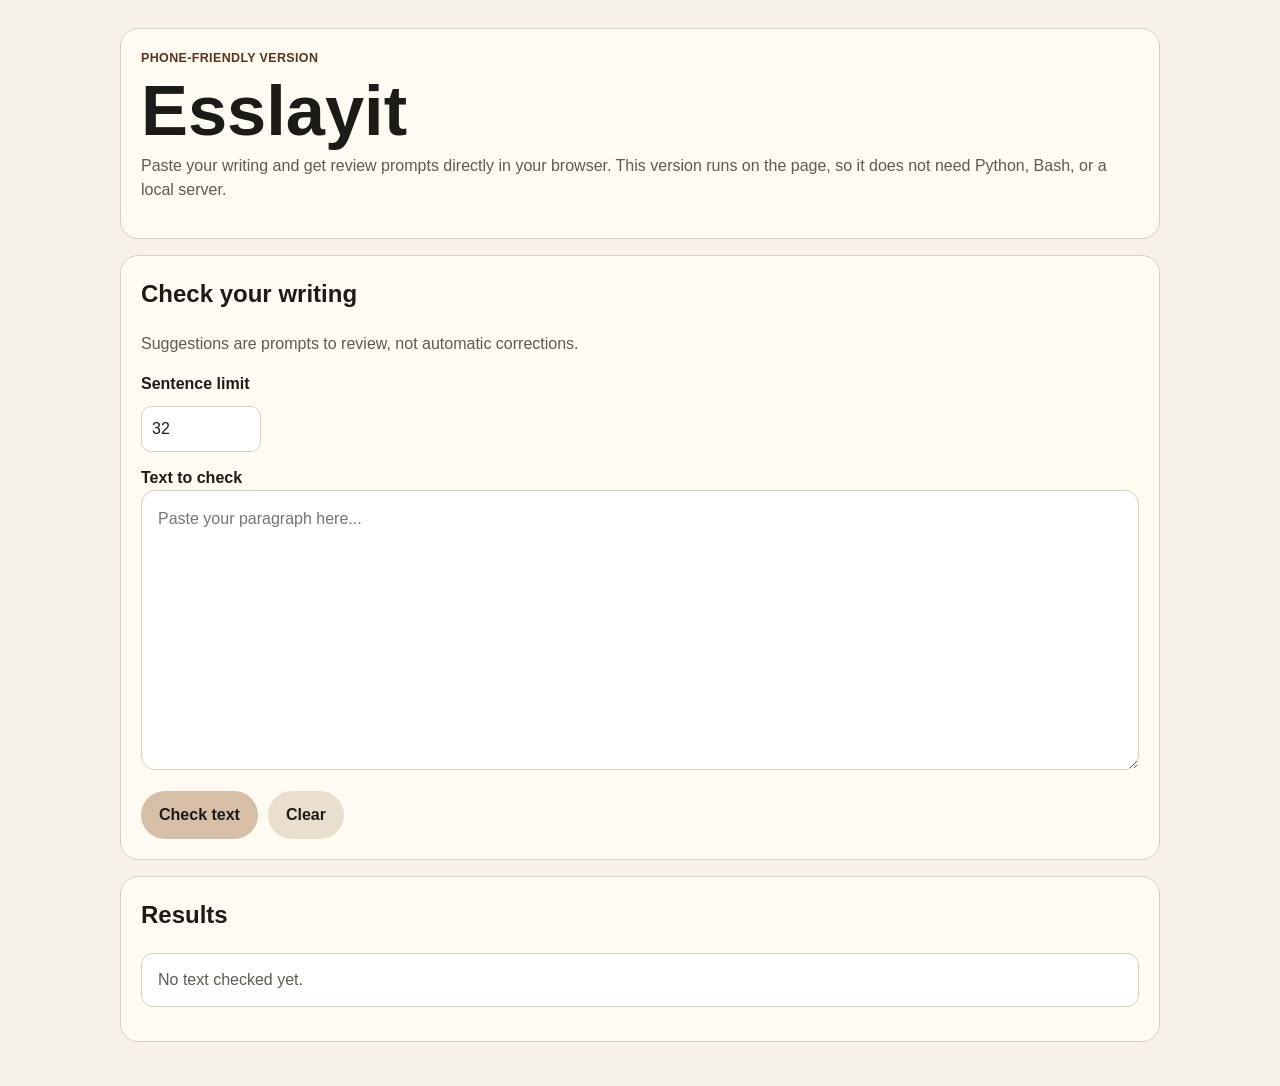
<file: docs/index.html>
<!doctype html>
<html lang="en">
  <head>
    <meta charset="utf-8">
    <meta name="viewport" content="width=device-width, initial-scale=1">
    <title>Esslayit</title>
    <style>
      * {
        box-sizing: border-box;
      }

      body {
        margin: 0;
        font-family: Arial, Helvetica, sans-serif;
        background: #f6f2ea;
        color: #1d1b18;
        line-height: 1.5;
      }

      .page-shell {
        width: min(1040px, calc(100% - 28px));
        margin: 0 auto;
        padding: 28px 0;
      }

      .hero,
      .checker,
      .results {
        background: #fffaf2;
        border: 1px solid #d8cfc0;
        border-radius: 18px;
        padding: 20px;
        margin-bottom: 16px;
      }

      .eyebrow {
        margin: 0 0 8px;
        color: #58351d;
        font-weight: 700;
        letter-spacing: 0.03em;
        text-transform: uppercase;
        font-size: 0.78rem;
      }

      h1,
      h2,
      p {
        margin-top: 0;
      }

      h1 {
        margin-bottom: 8px;
        font-size: clamp(2.1rem, 12vw, 4.4rem);
        line-height: 1;
      }

      .intro,
      .helper,
      .summary {
        color: #5f5a52;
      }

      .controls {
        display: grid;
        gap: 10px;
        margin-bottom: 14px;
      }

      label {
        font-weight: 700;
      }

      input,
      textarea,
      button {
        font: inherit;
      }

      input {
        width: 120px;
        padding: 10px;
        border: 1px solid #d8cfc0;
        border-radius: 10px;
        color: #1d1b18;
        background: #ffffff;
      }

      textarea {
        width: 100%;
        min-height: 280px;
        resize: vertical;
        border: 1px solid #d8cfc0;
        border-radius: 14px;
        padding: 16px;
        color: #1d1b18;
        background: #ffffff;
      }

      textarea:focus,
      input:focus,
      button:focus {
        outline: 3px solid #c8aa8b;
        outline-offset: 2px;
      }

      .actions {
        display: flex;
        gap: 10px;
        margin-top: 14px;
        flex-wrap: wrap;
      }

      button {
        border: 0;
        border-radius: 999px;
        padding: 12px 18px;
        font-weight: 700;
        cursor: pointer;
        color: #1d1b18;
        background: #d7bea7;
      }

      button:hover {
        background: #caa789;
      }

      button.secondary {
        background: #eadfce;
      }

      .summary {
        padding: 14px 16px;
        border-radius: 12px;
        background: #ffffff;
        border: 1px solid #d8cfc0;
      }

      .issues {
        display: grid;
        gap: 12px;
        margin-top: 14px;
      }

      .issue-card {
        border: 1px solid #d8cfc0;
        border-left: 6px solid #7d4d2a;
        border-radius: 14px;
        padding: 14px 16px;
        background: #ffffff;
      }

      .issue-meta {
        margin-bottom: 6px;
        color: #58351d;
        font-weight: 700;
      }

      .excerpt {
        padding: 10px;
        background: #fff4d8;
        border-radius: 10px;
      }
    </style>
  </head>
  <body>
    <main class="page-shell">
      <section class="hero" aria-labelledby="page-title">
        <p class="eyebrow">Phone-friendly version</p>
        <h1 id="page-title">Esslayit</h1>
        <p class="intro">Paste your writing and get review prompts directly in your browser. This version runs on the page, so it does not need Python, Bash, or a local server.</p>
      </section>

      <section class="checker" aria-labelledby="checker-title">
        <h2 id="checker-title">Check your writing</h2>
        <p class="helper">Suggestions are prompts to review, not automatic corrections.</p>

        <div class="controls">
          <label for="max-sentence-words">Sentence limit</label>
          <input id="max-sentence-words" type="number" min="5" max="80" value="32">
        </div>

        <label for="writing-input">Text to check</label>
        <textarea id="writing-input" spellcheck="true" placeholder="Paste your paragraph here..."></textarea>

        <div class="actions">
          <button id="check-button" type="button">Check text</button>
          <button id="clear-button" type="button" class="secondary">Clear</button>
        </div>
      </section>

      <section class="results" aria-live="polite" aria-labelledby="results-title">
        <h2 id="results-title">Results</h2>
        <div id="summary" class="summary">No text checked yet.</div>
        <div id="issues" class="issues"></div>
      </section>
    </main>

    <script>
      const input = document.querySelector("#writing-input");
      const maxSentenceWords = document.querySelector("#max-sentence-words");
      const checkButton = document.querySelector("#check-button");
      const clearButton = document.querySelector("#clear-button");
      const summary = document.querySelector("#summary");
      const issues = document.querySelector("#issues");

      const fillerPhrases = new Map([
        ["basically", "Use a more precise word or remove it."],
        ["actually", "Remove it unless it changes the meaning."],
        ["really", "Replace it with a specific description."],
        ["very", "Replace it with a stronger or more exact word."],
        ["in order to", "Use 'to' unless the longer phrase is needed for emphasis."],
        ["it is important to note that", "State the point directly."],
        ["due to the fact that", "Use 'because'."]
      ]);

      checkButton.addEventListener("click", () => {
        const text = input.value.trim();

        if (!text) {
          summary.textContent = "Paste some text first.";
          issues.innerHTML = "";
          input.focus();
          return;
        }

        const maxWords = clamp(Number(maxSentenceWords.value) || 32, 5, 80);
        renderResults(checkText(text, maxWords));
      });

      clearButton.addEventListener("click", () => {
        input.value = "";
        summary.textContent = "No text checked yet.";
        issues.innerHTML = "";
        input.focus();
      });

      function checkText(text, maxWords) {
        const foundIssues = [];
        checkRepeatedWords(text, foundIssues);
        checkFillerPhrases(text, foundIssues);
        checkSentences(text, maxWords, foundIssues);
        checkPassiveHints(text, foundIssues);
        foundIssues.sort((a, b) => a.line - b.line || a.column - b.column || a.rule_id.localeCompare(b.rule_id));
        return foundIssues;
      }

      function checkRepeatedWords(text, foundIssues) {
        const repeatedWord = /\b([A-Za-z]+)\s+\1\b/gi;
        for (const match of text.matchAll(repeatedWord)) {
          const word = match[1];
          foundIssues.push(makeIssue(text, match.index, "REPEATED_WORD", `'${word}' appears twice in a row.`, `Remove one '${word}' unless the repetition is intentional.`, match[0]));
        }
      }

      function checkFillerPhrases(text, foundIssues) {
        fillerPhrases.forEach((suggestion, phrase) => {
          const pattern = new RegExp(`\\b${escapeRegExp(phrase)}\\b`, "gi");
          for (const match of text.matchAll(pattern)) {
            foundIssues.push(makeIssue(text, match.index, "FILLER_PHRASE", `'${match[0]}' may weaken the sentence.`, suggestion, match[0]));
          }
        });
      }

      function checkSentences(text, maxWords, foundIssues) {
        const sentencePattern = /[^.!?]+[.!?]?/g;
        for (const match of text.matchAll(sentencePattern)) {
          const sentence = match[0].trim();
          if (!sentence) continue;

          const words = sentence.match(/\b[\w']+\b/g) || [];
          if (words.length > maxWords) {
            foundIssues.push(makeIssue(text, match.index, "LONG_SENTENCE", `This sentence has ${words.length} words. The current limit is ${maxWords}.`, "Split the sentence or make the cause and effect easier to follow.", shorten(sentence)));
          }

          const commaCount = (sentence.match(/,/g) || []).length;
          if (commaCount >= 3) {
            foundIssues.push(makeIssue(text, match.index, "LIST_HEAVY_SENTENCE", `This sentence has ${commaCount} commas.`, "Check whether the sentence is listing examples instead of explaining the point.", shorten(sentence)));
          }
        }
      }

      function checkPassiveHints(text, foundIssues) {
        const passiveHint = /\b(is|are|was|were|be|been|being)\s+([a-z]+ed|known|seen|made|given|taken|shown)\b/gi;
        for (const match of text.matchAll(passiveHint)) {
          foundIssues.push(makeIssue(text, match.index, "PASSIVE_VOICE_HINT", `'${match[0]}' may be passive voice.`, "Check whether the sentence needs the actor, or keep it if the actor is not relevant.", match[0]));
        }
      }

      function makeIssue(text, index, ruleId, message, suggestion, excerpt) {
        const location = lineColumn(text, index);
        return {
          rule_id: ruleId,
          message,
          suggestion,
          excerpt,
          line: location.line,
          column: location.column
        };
      }

      function lineColumn(text, index) {
        const before = text.slice(0, index);
        const lines = before.split("\n");
        return {
          line: lines.length,
          column: lines[lines.length - 1].length + 1
        };
      }

      function renderResults(foundIssues) {
        if (foundIssues.length === 0) {
          summary.textContent = "No review prompts found.";
          issues.innerHTML = "";
          return;
        }

        summary.textContent = `${foundIssues.length} review prompt${foundIssues.length === 1 ? "" : "s"} found.`;
        issues.innerHTML = "";

        foundIssues.forEach((issue) => {
          const card = document.createElement("article");
          card.className = "issue-card";

          const meta = document.createElement("div");
          meta.className = "issue-meta";
          meta.textContent = `${issue.rule_id} at line ${issue.line}, column ${issue.column}`;

          const message = document.createElement("p");
          message.textContent = issue.message;

          const suggestion = document.createElement("p");
          suggestion.textContent = `Suggestion: ${issue.suggestion}`;

          const excerpt = document.createElement("p");
          excerpt.className = "excerpt";
          excerpt.textContent = issue.excerpt;

          card.append(meta, message, suggestion, excerpt);
          issues.appendChild(card);
        });
      }

      function escapeRegExp(value) {
        return value.replace(/[.*+?^${}()|[\]\\]/g, "\\$&");
      }

      function shorten(value, limit = 120) {
        const clean = value.replace(/\s+/g, " ").trim();
        return clean.length <= limit ? clean : `${clean.slice(0, limit - 1)}…`;
      }

      function clamp(value, min, max) {
        return Math.min(Math.max(value, min), max);
      }
    </script>
  </body>
</html>
</file>
